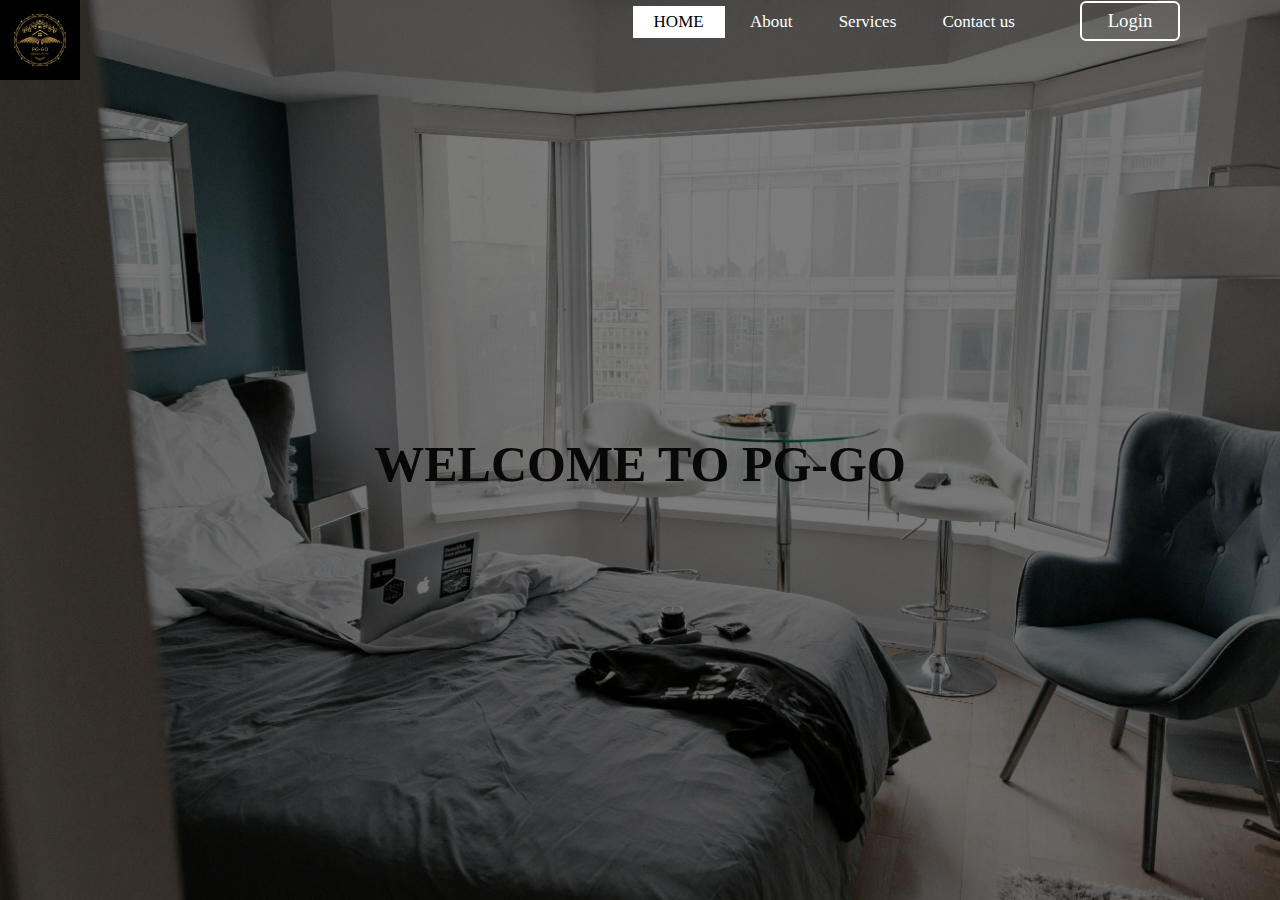
<file: Finalyearproject/index.html>
<!DOCTYPE html>
<html lang="en">
<head>
    <meta charset="UTF-8">
    <meta name="viewport" content="width=device-width, initial-scale=1.0">
    <title>PG-GO</title>
    <link rel="stylesheet" href="style.css">
</head>
<body>
    <header>
        <div class="logo">
            <img src="image/logo2.png">
        </div>
        <div class="main">
            
            <ul>
                <li class="active"><a href="#">HOME</a></li>
                <li><a href="about.html">About</a></li>
                <li><a href="services.html">Services</a></li>
                <li><a href="contactus.html">Contact us</a></li>
                <button class="btnlog" onclick="window.location.href='logregis2admin.html'">Login</button>
            </ul>
        </div>
        <div class="title">
            <h1>WELCOME TO PG-GO</h1>
        </div>
        
    </header>
</body>
</html>
</file>
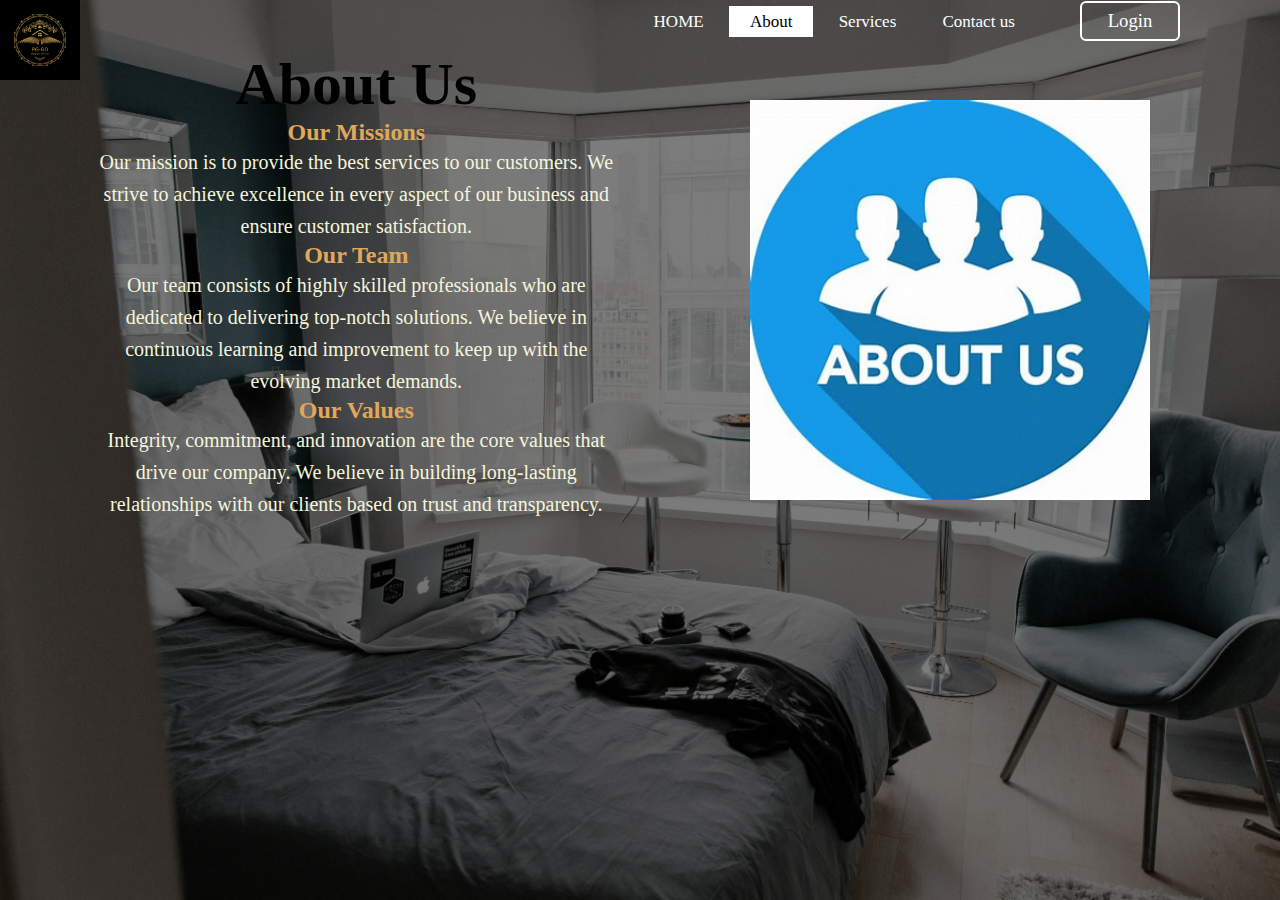
<file: Finalyearproject/about.html>
<!DOCTYPE html>
<html lang="en">
<head>
    <meta charset="UTF-8">
    <meta name="viewport" content="width=device-width, initial-scale=1.0">
    <title>PG-GO</title>
    <link rel="stylesheet" href="styleab.css">
</head>
<body>
    <header>
        <div class="logo">
            <img src="image/logo2.png">
        </div>
        <div class="lo">
            <img src="image/a.jpeg" width="400px" height="400px">
        </div>
        <div class="main">
            
            <ul>
                <li><a href="index.html">HOME</a></li>
                <li class="active"><a href="about.html">About</a></li>
                <li><a href="services.html">Services</a></li>
                <li><a href="contactus.html">Contact us</a></li>
                <button class="btnlog" onclick="window.location.href='logregis2admin.html'">Login</button>
            </ul>
        </div>
        
        <div class="container2">
            <h1>About Us</h1>
            <h2>Our Missions</h2>
            <p>
                Our mission is to provide the best services to our customers. We strive to achieve excellence in every aspect of our business and ensure customer satisfaction.
            </p>
            <h2>Our Team</h2>
            <p>
                Our team consists of highly skilled professionals who are dedicated to delivering top-notch solutions. We believe in continuous learning and improvement to keep up with the evolving market demands.
            </p>
            <h2>Our Values</h2>
            <p>
                Integrity, commitment, and innovation are the core values that drive our company. We believe in building long-lasting relationships with our clients based on trust and transparency.
            </p>
        </div>

    </header>
</body>
</html>
</file>
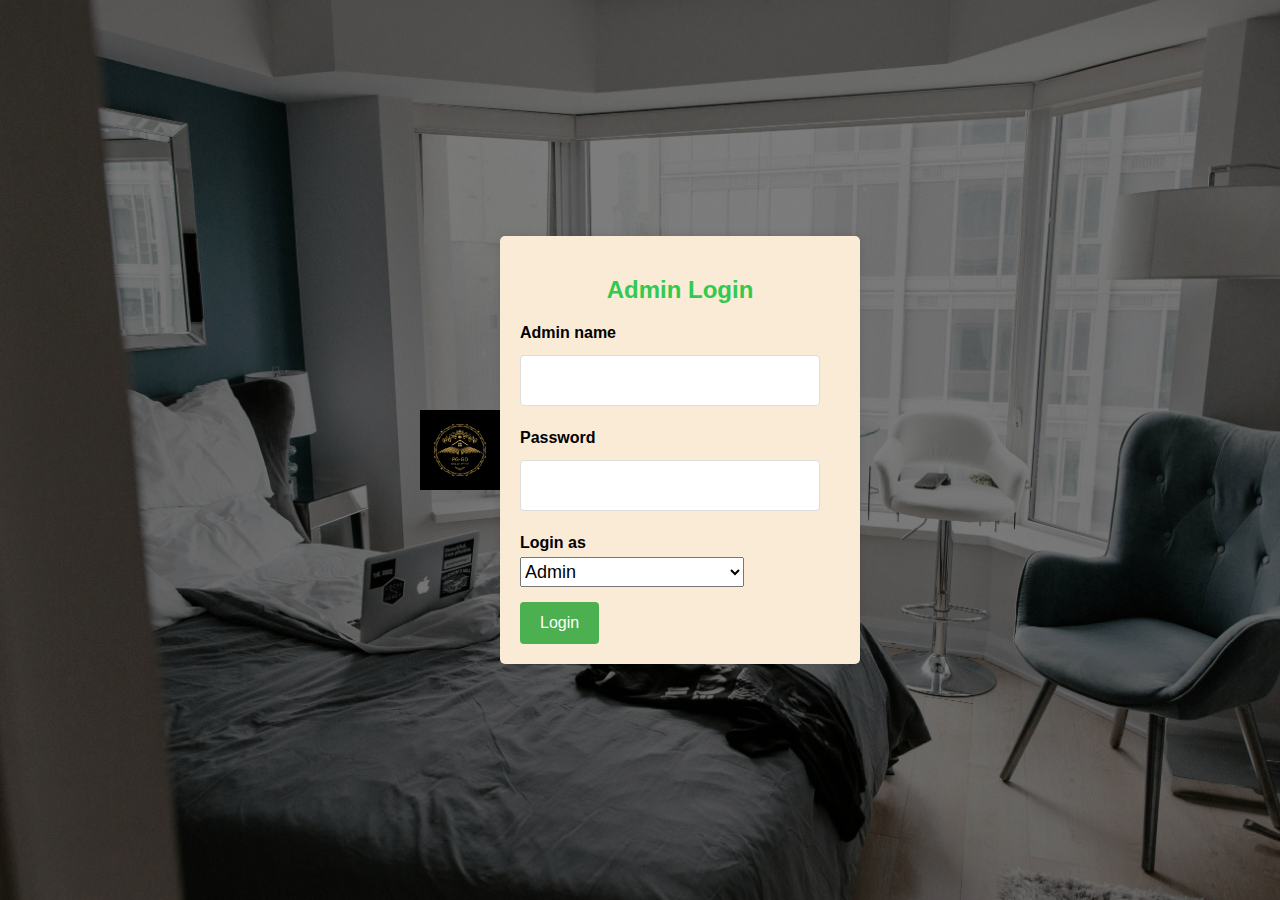
<file: Finalyearproject/adminlog.html>
<!DOCTYPE html>
<html lang="en">
<head>
    <meta charset="UTF-8">
    <meta name="viewport" content="width=device-width, initial-scale=1.0">
    <title>Admin Login Page</title>
    <link rel="stylesheet" href="stylelogres.css">
</head>
<body>
    <div class="logo">
        <img src="image/logo2.png" width="200px">
    </div>
    <div class="container">
        <h2>Admin Login</h2>
        <form action="adminlog.php" method="post" id="loginForm">
            <div class="form-group">
                <label for="username">Admin name</label>
                <input type="text" id="username" name="username" required>
            </div>
            <div class="form-group">
                <label for="password">Password</label>
                <input type="password" id="password" name="password" required>
            </div>
            <div class="form-group">
                <label for="userType">Login as</label>
                <select id="userType" name="userType" required>
                    <option  value="admin">Admin</option>
                    <option value="user">User</option>
                </select>
            </div>
            <div class="form-group">
                <input type="submit" value="Login">
            </div>
        </form>
    </div>
    
    <script>
        function switchToLogin() {
            document.querySelector('.container').style.display = 'block';
            document.querySelector('.register-container').style.display = 'none';
        }

        // Initialize with the login form visible
        // document.querySelector('.register-container').style.display = 'none';

        // Redirect to admin login form
        document.getElementById('userType').addEventListener('change', function() {
            if (this.value === 'user') {
                window.location.href = 'logregis2admin.html';
            }
        });
    </script>
    </body>
    </html>
</file>
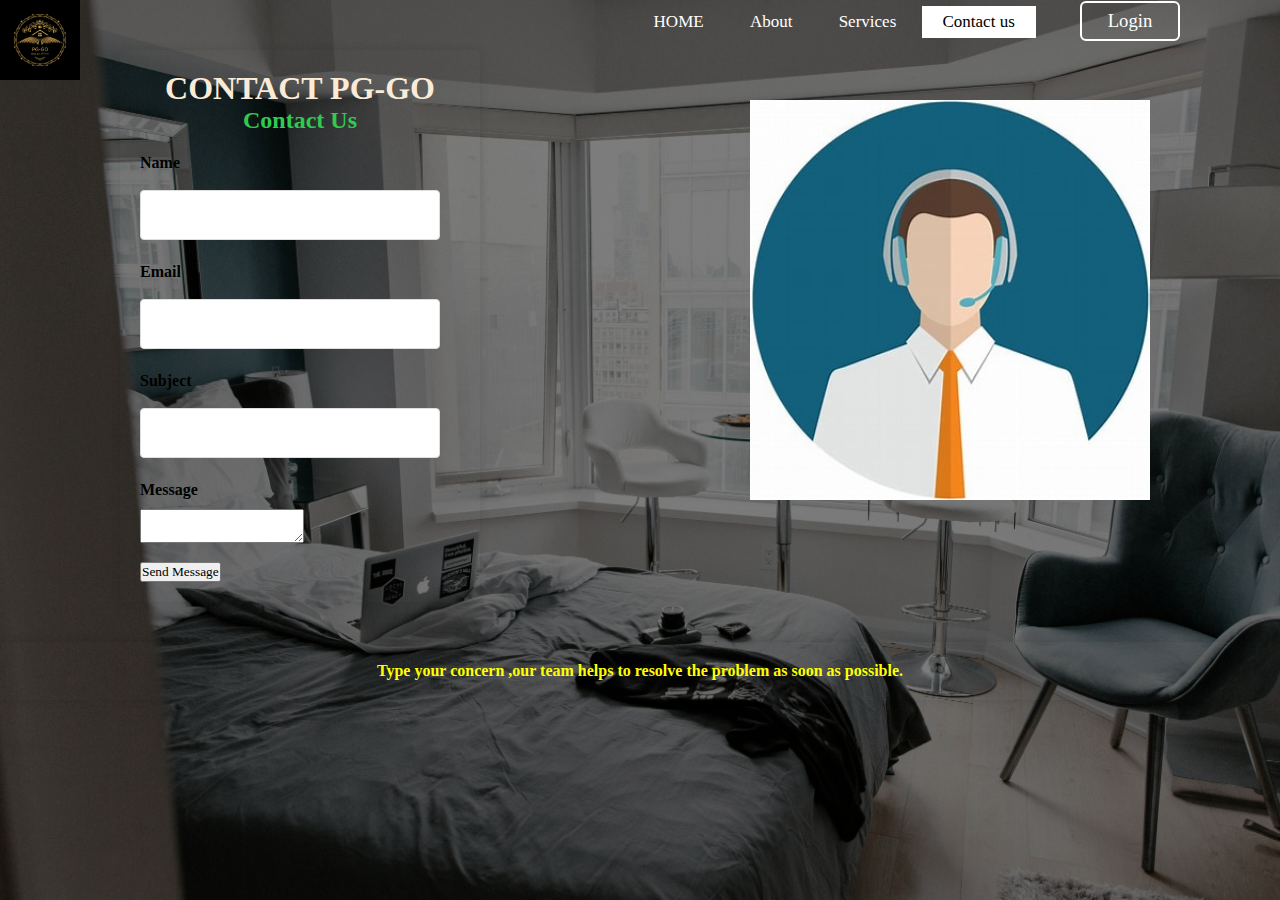
<file: Finalyearproject/contactus.html>
<!DOCTYPE html>
<html lang="en">
<head>
    <meta charset="UTF-8">
    <meta name="viewport" content="width=device-width, initial-scale=1.0">
    <title>Contact Us</title>
    <link rel="stylesheet" href="stylecs.css">
</head>
<body>
    <header>
    
    <div class="logo">
        <img src="image/logo2.png" width="250">
    </div>
    <div class="lo">
        <img src="image/c.jpeg" width="400px" height="400px">
    </div>

    <div class="main">
            
        <ul>
            <li><a href="index.html">HOME</a></li>
            <li><a href="about.html">About</a></li>
            <li><a href="services.html">Services</a></li>
            <li class="active"><a href="contactus.html">Contact us</a></li>
            <button class="btnlog" onclick="window.location.href='logregis2admin.html'">Login</button>
        </ul>
    </div>

    
<div class="container">
    <h1>CONTACT PG-GO</h1>
    <h2>Contact Us</h2>
    <form action="submit_form.php" method="POST">
        <div class="form-group">
            <label for="name">Name</label>
            <input type="text" id="name" name="name" required>
        </div>
        <div class="form-group">
            <label for="email">Email</label>
            <input type="email" id="email" name="email" required>
        </div>
        <div class="form-group">
            <label for="subject">Subject</label>
            <input type="text" id="subject" name="subject" required>
        </div>
        <div class="form-group">
            <label for="message">Message</label>
            <textarea id="message" name="message" required></textarea>
        </div>
        <div class="form-group">
            <button type="submit">Send Message</button>
        </div>
    </form>
</div>
<div class="footer">
<p>Type your concern ,our team helps to resolve the problem as soon as possible.</p>
</div>
</header>
</body>
</html>
</file>
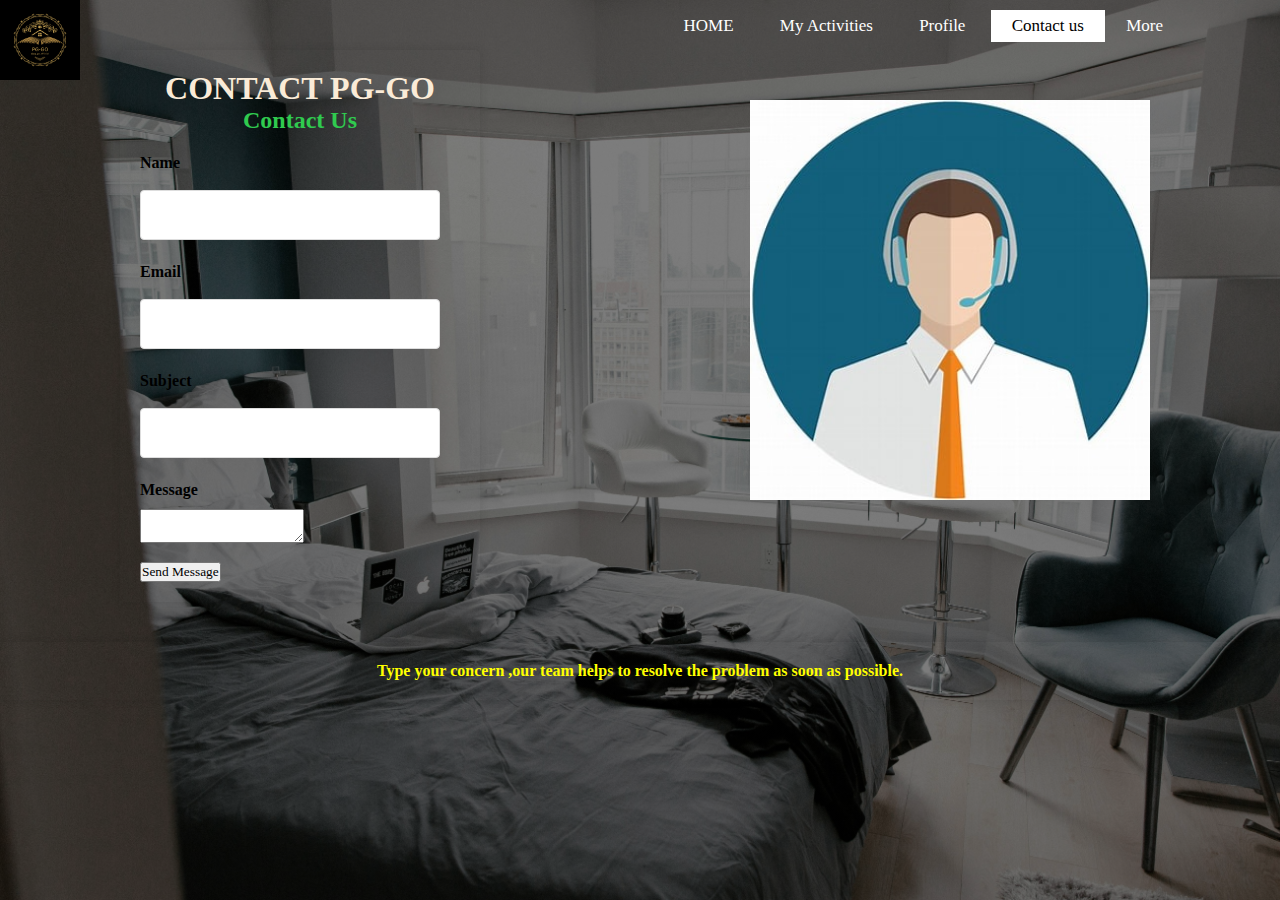
<file: Finalyearproject/contactus2.html>
<!DOCTYPE html>
<html lang="en">
<head>
    <meta charset="UTF-8">
    <meta name="viewport" content="width=device-width, initial-scale=1.0">
    <title>Contact Us</title>
    <link rel="stylesheet" href="stylecs.css">
</head>
<body>
    <header>
    
    <div class="logo">
        <img src="image/logo2.png" width="250">
    </div>
    <div class="lo">
        <img src="image/c.jpeg" width="400px" height="400px">
    </div>

    <div class="main">
            
        <ul>
            <li><a href="home.html">HOME</a></li>
            <li><a href="activityh.php">My Activities</a></li>
            <li><a href="profileh.php">Profile</a></li>
            <li class="active"><a href="contactus2.html">Contact us</a></li>
            <li class="dropdown">
                <a href="#" class="dropbtn">More</a>
                <div class="dropdown-content">
                    <a href="loggout.php">Logout</a>
                </div>
            </li>
        </ul>
    </div>
<div class="container">
    <form action="submit_form.php" method="POST">
    <h1>CONTACT PG-GO</h1>
    <h2>Contact Us</h2>
        <div class="form-group">
            <label for="name">Name</label>
            <input type="text" id="name" name="name" required>
        </div>
        <div class="form-group">
            <label for="email">Email</label>
            <input type="email" id="email" name="email" required>
        </div>
        <div class="form-group">
            <label for="subject">Subject</label>
            <input type="text" id="subject" name="subject" required>
        </div>
        <div class="form-group">
            <label for="message">Message</label>
            <textarea id="message" name="message" required></textarea>
        </div>
        <div class="form-group">
            <button type="submit">Send Message</button>
        </div>
    </form>
</div>
<div class="footer">
<p>Type your concern ,our team helps to resolve the problem as soon as possible.</p>
</div>
</header>
</body>
</html>
</file>
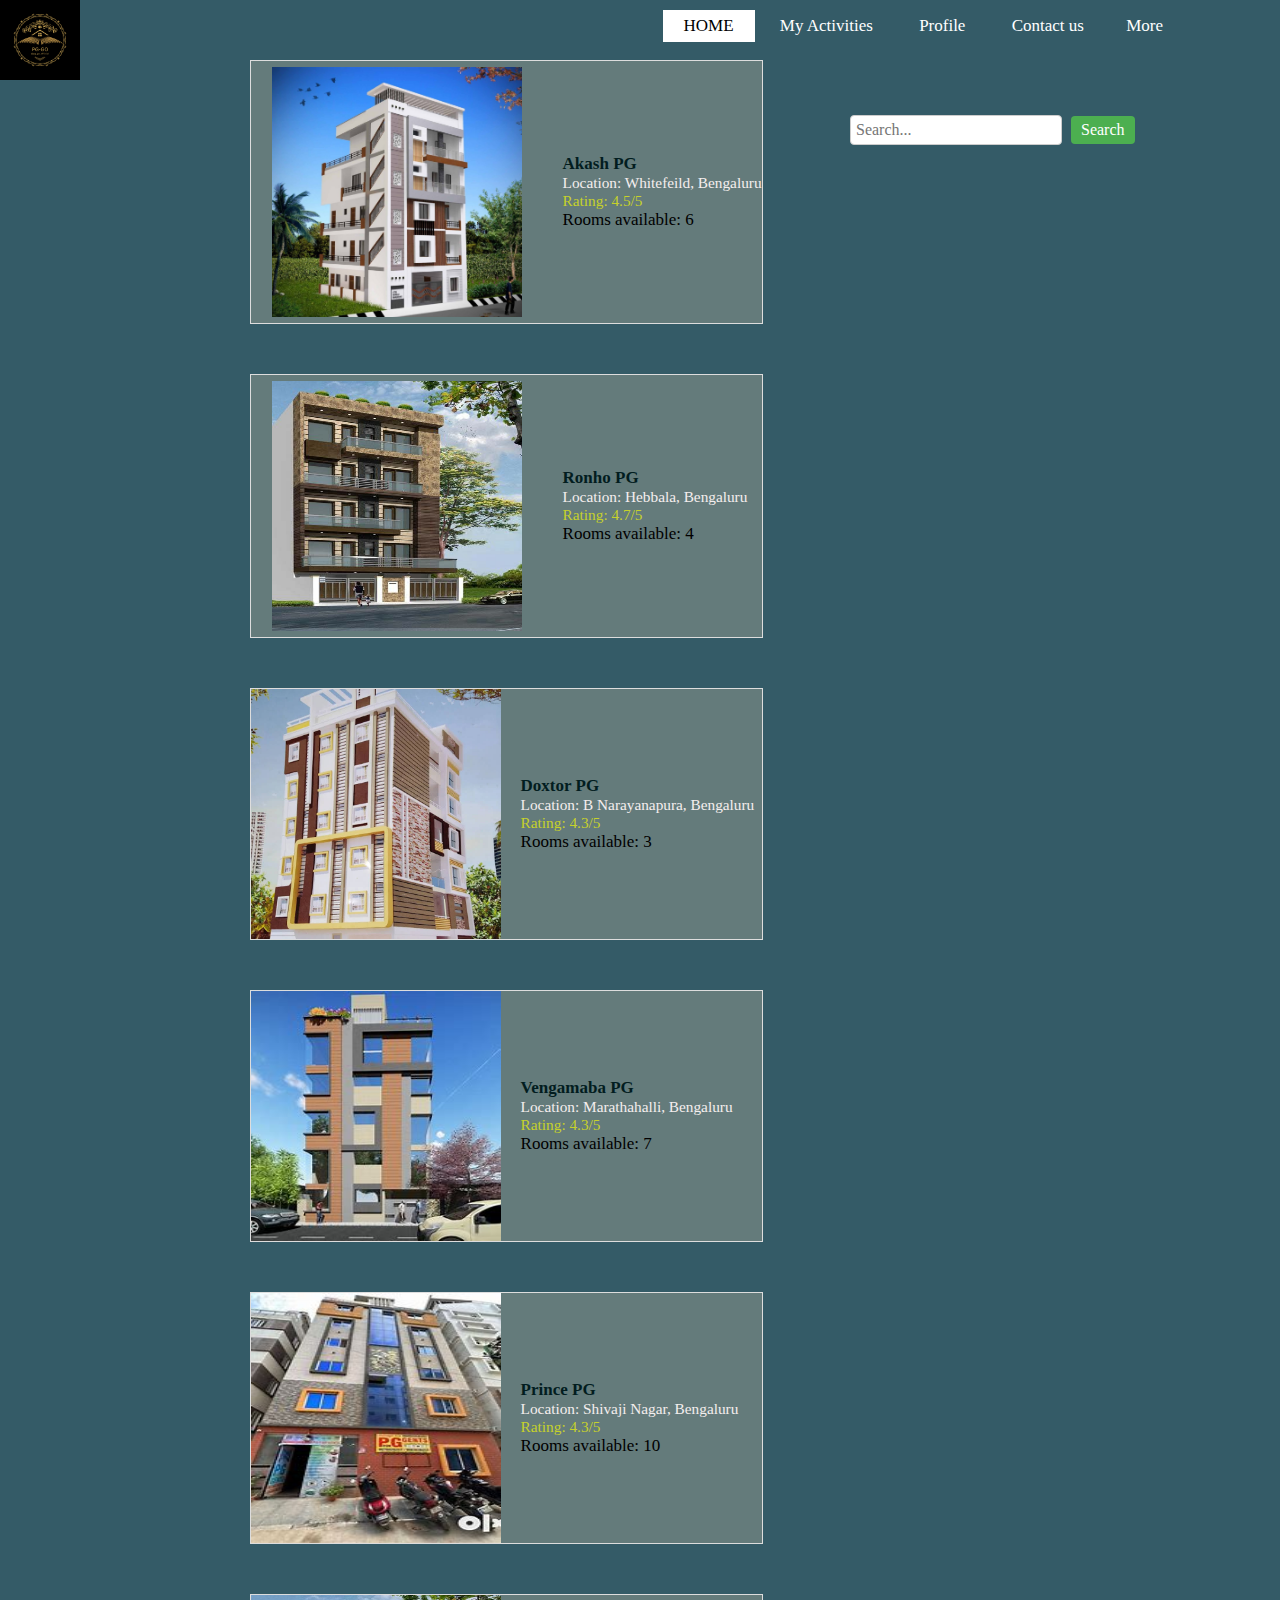
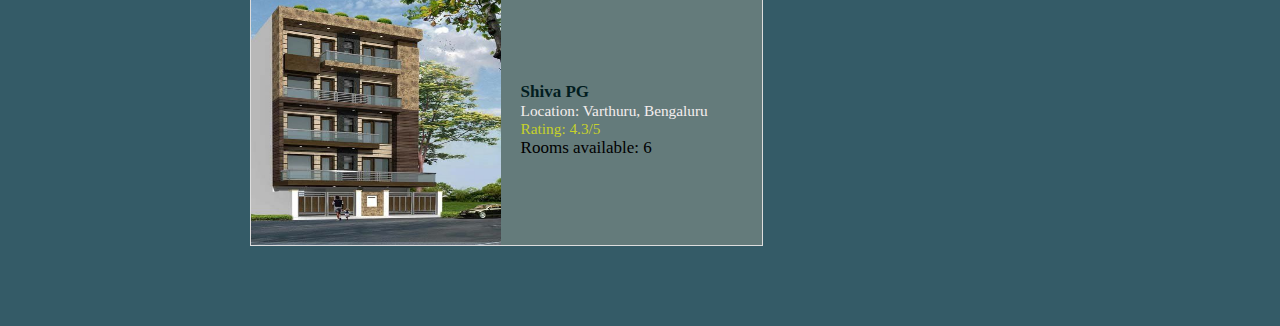
<file: Finalyearproject/home.html>
<!DOCTYPE html>
<html lang="en">
<head>
    <meta charset="UTF-8">
    <meta name="viewport" content="width=device-width, initial-scale=1.0">
    <title>PG-GO</title>
    <link rel="stylesheet" href="style.css">
    <script src="script3.js" defer></script>
</head>
<body class="bgb">
    <div class="logo">
        <img src="image/logo2.png">
    </div>
    <div class="main">
        <ul>
            <li class="active"><a href="home.html">HOME</a></li>
            <li><a href="activityh.php">My Activities</a></li>
            <li><a href="profileh.php">Profile</a></li>
            <li><a href="contactus2.html">Contact us</a></li>
            <li class="dropdown">
                <a href="#" class="dropbtn">More</a>
                <div class="dropdown-content">
                    <a href="loggout.php">Logout</a>
                </div>
            </li>
        </ul>
    </div>
    <form class="search-bar" id="search-bar" onsubmit="return searchPG()">
        <input type="text" placeholder="Search..." name="query" id="search-query">
        <button type="submit">Search</button>
    </form>
    <div class="pd" id="pg-list">
        <ul>
            <li><a href="product1.html">
                <img src="image/pg1.jpg" alt="Product 1" width="1000" height="100"></a>
                <div class="details">
                    <span class="titles">Akash PG</span>
                    <span class="location">Location: Whitefeild, Bengaluru</span>
                    <span class="rating">Rating: 4.5/5</span>
                    <span class="rooms">Rooms available: 6</span>
                </div>
            </li>
            <li><a href="product2.html">
                <img src="image/pg2.jpg" alt="Product 2" width="100" height="100"></a>
                <div class="details">
                    <span class="titles">Ronho PG</span>
                    <span class="location">Location: Hebbala, Bengaluru</span>
                    <span class="rating">Rating: 4.7/5</span>
                    <span class="rooms">Rooms available: 4</span>
                </div>
            </li>
            <li>
                <img src="image/pg3.jpg" alt="Product 3" width="100" height="100">
                <div class="details">
                    <span class="titles">Doxtor PG</span>
                    <span class="location">Location: B Narayanapura, Bengaluru</span>
                    <span class="rating">Rating: 4.3/5</span>
                    <span class="rooms">Rooms available: 3</span>
                </div>
            </li>
            <li>
                <img src="image/pg4.jpeg" alt="Product 3" width="100" height="100">
                <div class="details">
                    <span class="titles">Vengamaba PG</span>
                    <span class="location">Location: Marathahalli, Bengaluru</span>
                    <span class="rating">Rating: 4.3/5</span>
                    <span class="rooms">Rooms available: 7</span>
                </div>
            </li>
            <li>
                <img src="image/pg5.jpeg" alt="Product 3" width="100" height="100">
                <div class="details">
                    <span class="titles">Prince PG</span>
                    <span class="location">Location: Shivaji Nagar, Bengaluru</span>
                    <span class="rating">Rating: 4.3/5</span>
                    <span class="rooms">Rooms available: 10</span>
                </div>
            </li>
            <li>
                <img src="image/pg2.jpg" alt="Product 3" width="100" height="100">
                <div class="details">
                    <span class="titles">Shiva PG</span>
                    <span class="location">Location: Varthuru, Bengaluru</span>
                    <span class="rating">Rating: 4.3/5</span>
                    <span class="rooms">Rooms available: 6</span>
                </div>
            </li>
        </ul>
    </div>
</body>
</html>
</file>
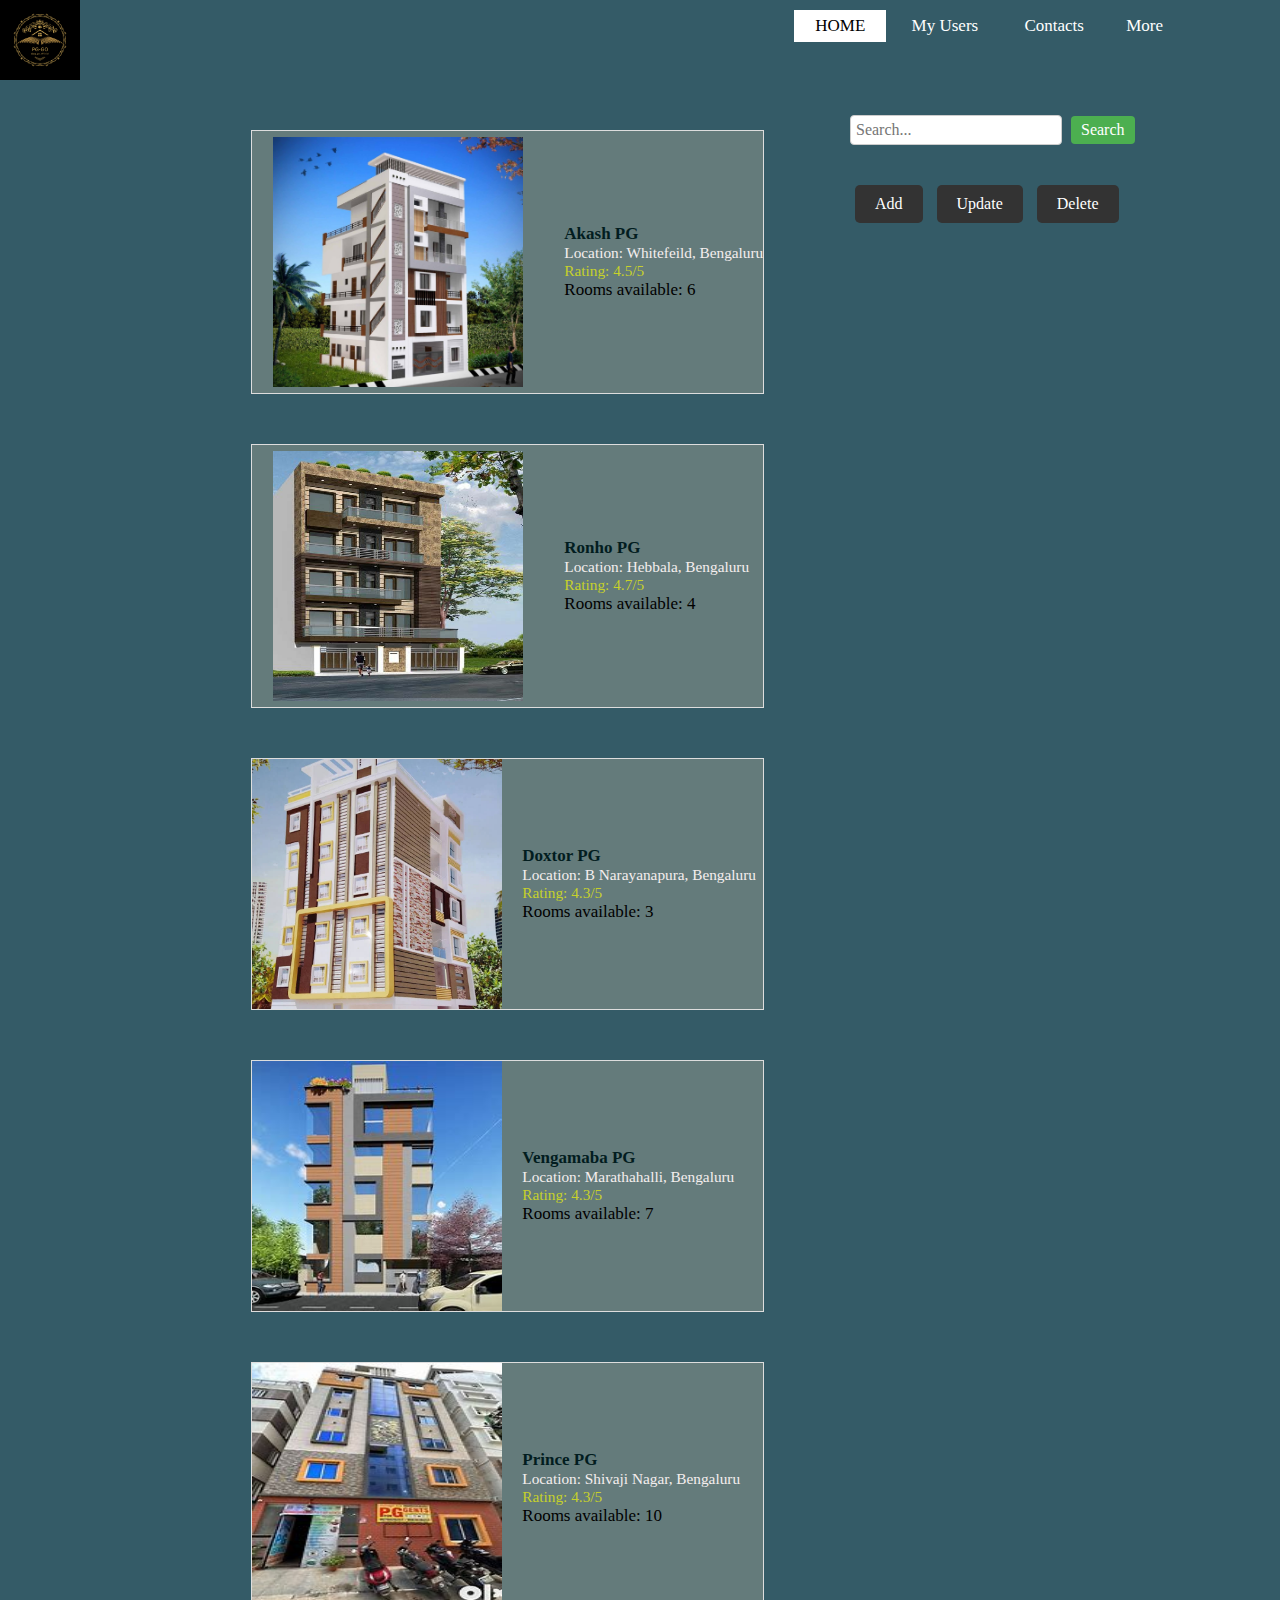
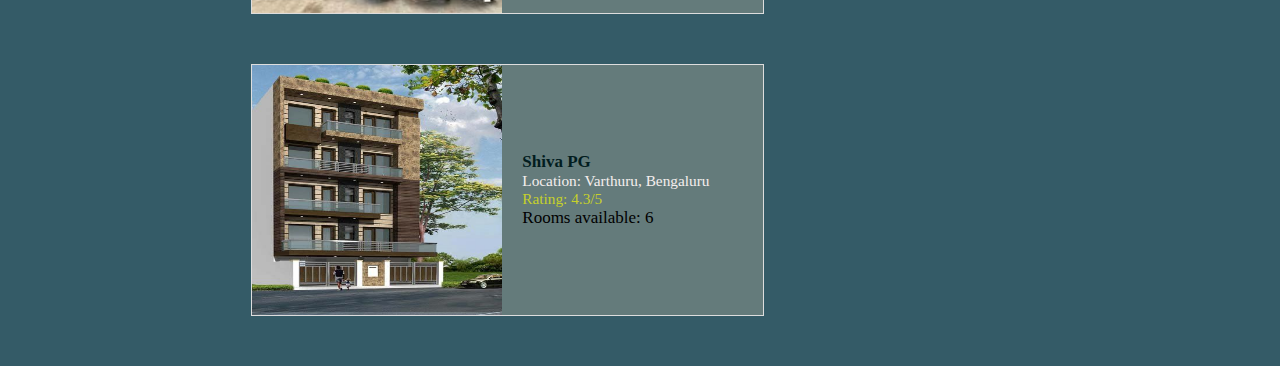
<file: Finalyearproject/home2.html>
<!DOCTYPE html>
<html lang="en">
<head>
    <meta charset="UTF-8">
    <meta name="viewport" content="width=device-width, initial-scale=1.0">
    <title>PG-GO</title>
    <link rel="stylesheet" href="style.css">
    <script>
        document.addEventListener("DOMContentLoaded", function() {
            const pgList = document.querySelector('.pd1 ul');
            const addButton = document.getElementById('addButton');
            const updateButton = document.getElementById('updateButton');
            const deleteButton = document.getElementById('deleteButton');
            const addForm = document.getElementById('addForm');
            const updateForm = document.getElementById('updateForm');
            const deleteForm = document.getElementById('deleteForm');

            addButton.addEventListener('click', function() {
                addForm.style.display = 'block';
                updateForm.style.display = 'none';
                deleteForm.style.display = 'none';
            });

            updateButton.addEventListener('click', function() {
                addForm.style.display = 'none';
                updateForm.style.display = 'block';
                deleteForm.style.display = 'none';
            });

            deleteButton.addEventListener('click', function() {
                addForm.style.display = 'none';
                updateForm.style.display = 'none';
                deleteForm.style.display = 'block';
            });

            document.getElementById('addPg').addEventListener('click', function() {
                const title = document.getElementById('addTitle').value;
                const location = document.getElementById('addLocation').value;
                const rating = document.getElementById('addRating').value;
                const rooms = document.getElementById('addRooms').value;
                const imagePath = document.getElementById('addImagePath').value;
                const newListItem = `
                    <li>
                        <img src="${imagePath}" alt="${title}" width="100" height="100">
                        <div class="details">
                            <span class="titles">${title}</span>
                            <span class="location">Location: ${location}</span>
                            <span class="rating">Rating: ${rating}</span>
                            <span class="rooms">Rooms available: ${rooms}</span>
                        </div>
                    </li>
                `;
                pgList.insertAdjacentHTML('beforeend', newListItem);
            });

            document.getElementById('updatePg').addEventListener('click', function() {
                const index = document.getElementById('updateIndex').value;
                const title = document.getElementById('updateTitle').value;
                const location = document.getElementById('updateLocation').value;
                const rating = document.getElementById('updateRating').value;
                const rooms = document.getElementById('updateRooms').value;
                const imagePath = document.getElementById('updateImagePath').value;
                const listItem = pgList.children[index];
                listItem.querySelector('img').src = imagePath;
                listItem.querySelector('img').alt = title;
                listItem.querySelector('.titles').textContent = title;
                listItem.querySelector('.location').textContent = 'Location: ' + location;
                listItem.querySelector('.rating').textContent = 'Rating: ' + rating;
                listItem.querySelector('.rooms').textContent = 'Rooms: ' + rooms;
            });

            document.getElementById('deletePg').addEventListener('click', function() {
                const index = document.getElementById('deleteIndex').value;
                pgList.children[index].remove();
            });

            document.getElementById('search-bar').addEventListener('submit', function(event) {
                event.preventDefault();
                const query = document.getElementById('search-query').value.toLowerCase();
                const pgItems = pgList.querySelectorAll('li');
                pgItems.forEach(function(item) {
                    const title = item.querySelector('.titles').textContent.toLowerCase();
                    const location = item.querySelector('.location').textContent.toLowerCase();
                    if (title.includes(query) || location.includes(query)) {
                        item.style.display = '';
                    } else {
                        item.style.display = 'none';
                    }
                });
            });
        });
    </script>
</head>
<body class="bgb">
    <div class="logo">
        <img src="image/logo2.png" alt="Logo">
    </div>
    <div class="main">
        <ul>
            <li class="active"><a href="#">HOME</a></li>
            <li><a href="usersh.php">My Users</a></li>
            <li><a href="contacts.php">Contacts</a></li>
            <li class="dropdown">
                <a href="#" class="dropbtn">More</a>
                <div class="dropdown-content">
                    <a href="loggout.php">Logout</a>
                </div>
            </li>
        </ul>
    </div>
    <!-- pg lists of img and detail -->
    <form class="search-bar" id="search-bar">
        <input type="text" placeholder="Search..." name="query" id="search-query">
        <button type="submit">Search</button>
    </form>

    <!-- Admin Controls -->
    <div class="admin-controls">
        <button id="addButton">Add</button>
        <button id="updateButton">Update</button>
        <button id="deleteButton">Delete</button>

        <div id="addForm" class="form" style="display:none;">
            <h3>Add PG</h3>
            <label for="addTitle">Title:</label>
            <input type="text" id="addTitle" required>
            <label for="addLocation">Location:</label>
            <input type="text" id="addLocation" required>
            <label for="addRating">Rating:</label>
            <input type="text" id="addRating" required>
            <label for="addRooms">Rooms available:</label>
            <input type="text" id="addRooms" required>
            <label for="addImagePath">Image Path:</label>
            <input type="text" id="addImagePath" required>
            <button id="addPg">Add PG</button>
        </div>

        <div id="updateForm" class="form" style="display:none;">
            <h3>Update PG</h3>
            <label for="updateIndex">Index:</label>
            <input type="number" id="updateIndex" required>
            <label for="updateTitle">Title:</label>
            <input type="text" id="updateTitle" required>
            <label for="updateLocation">Location:</label>
            <input type="text" id="updateLocation" required>
            <label for="updateRating">Rating:</label>
            <input type="text" id="updateRating" required>
            <label for="updateRooms">Rooms available:</label>
            <input type="text" id="updateRooms" required>
            <label for="updateImagePath">Image Path:</label>
            <input type="text" id="updateImagePath" required>
            <button id="updatePg">Update PG</button>
        </div>

        <div id="deleteForm" class="form" style="display:none;">
            <h3>Delete PG</h3>
            <label for="deleteIndex">Index:</label>
            <input type="number" id="deleteIndex" required>
            <button id="deletePg">Delete PG</button>
        </div>
    </div>
    <!-- pg item -->
    <div class="pd1" id="pg-list1">
            <ul>
                <li><a href="product1.html">
                    <img src="image/pg1.jpg" alt="Product 1" width="100" height="100"></a>
                    <div class="details">
                        <span class="titles">Akash PG</span>
                        <span class="location">Location: Whitefeild, Bengaluru</span>
                        <span class="rating">Rating: 4.5/5</span>
                        <span class="rooms">Rooms available: 6</span>
                    </div>
                </li>
                <li><a href="product2.html">
                    <img src="image/pg2.jpg" alt="Product 2" width="100" height="100"></a>
                    <div class="details">
                        <span class="titles">Ronho PG</span>
                        <span class="location">Location: Hebbala, Bengaluru</span>
                        <span class="rating">Rating: 4.7/5</span>
                        <span class="rooms">Rooms available: 4</span>
                    </div>
                </li>
                <li>
                    <img src="image/pg3.jpg" alt="Product 3" width="100" height="100">
                    <div class="details">
                        <span class="titles">Doxtor PG</span>
                        <span class="location">Location: B Narayanapura, Bengaluru</span>
                        <span class="rating">Rating: 4.3/5</span>
                        <span class="rooms">Rooms available: 3</span>
                    </div>
                </li>
                <li>
                    <img src="image/pg4.jpeg" alt="Product 3" width="100" height="100">
                    <div class="details">
                        <span class="titles">Vengamaba PG</span>
                        <span class="location">Location: Marathahalli, Bengaluru</span>
                        <span class="rating">Rating: 4.3/5</span>
                        <span class="rooms">Rooms available: 7</span>
                    </div>
                </li>
                <li>
                    <img src="image/pg5.jpeg" alt="Product 3" width="100" height="100">
                    <div class="details">
                        <span class="titles">Prince PG</span>
                        <span class="location">Location: Shivaji Nagar, Bengaluru</span>
                        <span class="rating">Rating: 4.3/5</span>
                        <span class="rooms">Rooms available: 10</span>
                    </div>
                </li>
                <li>
                    <img src="image/pg2.jpg" alt="Product 3" width="100" height="100">
                    <div class="details">
                        <span class="titles">Shiva PG</span>
                        <span class="location">Location: Varthuru, Bengaluru</span>
                        <span class="rating">Rating: 4.3/5</span>
                        <span class="rooms">Rooms available: 6</span>
                    </div>
                </li>
            </ul>
        </div>
</body>
</html>
</file>
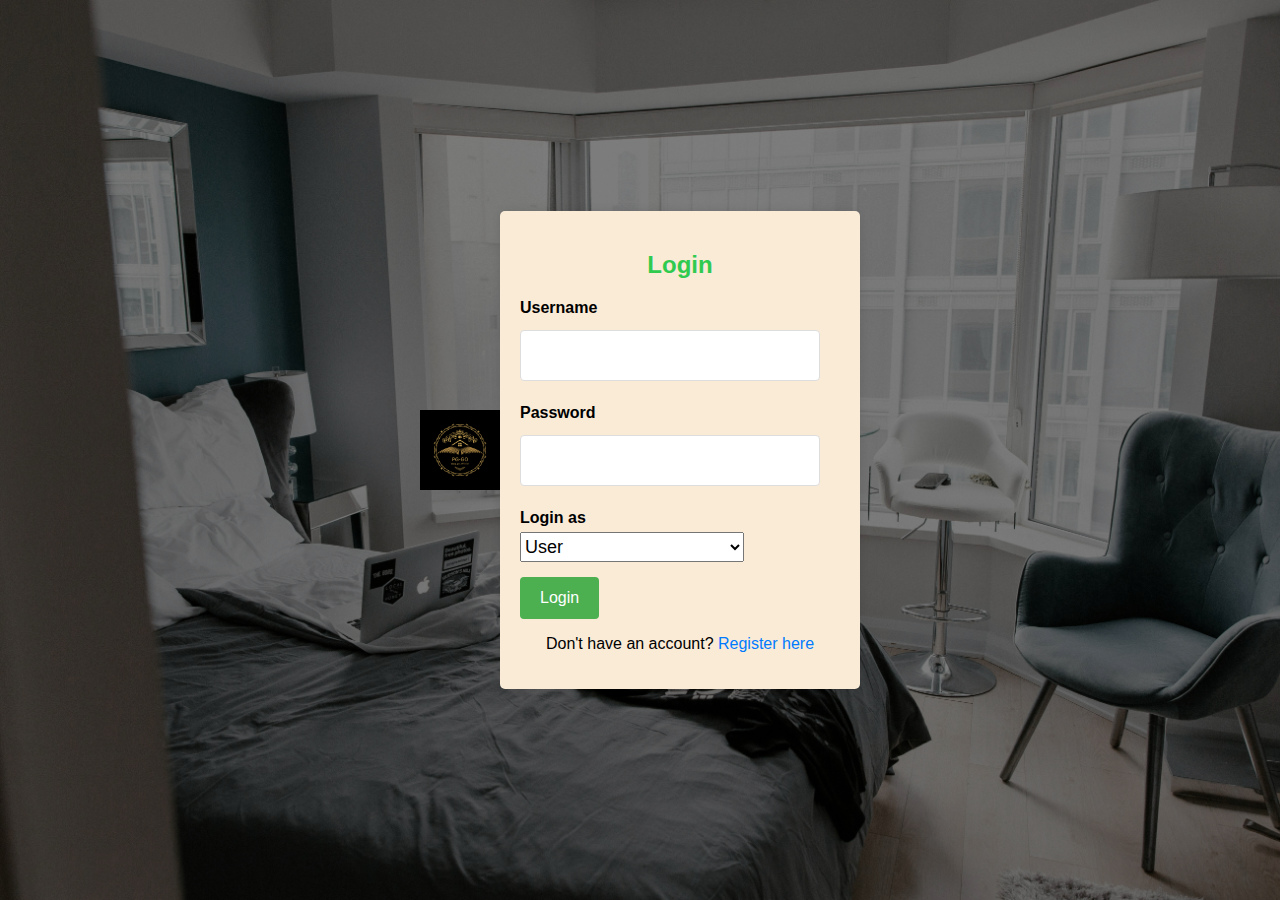
<file: Finalyearproject/logregis2admin.html>
<!DOCTYPE html>
<html lang="en">
<head>
    <meta charset="UTF-8">
    <meta name="viewport" content="width=device-width, initial-scale=1.0">
    <title>Login and Register Page</title>
    <link rel="stylesheet" href="stylelogres.css">
</head>
<body>
    <div class="logo">
        <img src="image/logo2.png" width="200px">
    </div>
    <div class="container">
        <h2>Login</h2>
        <form action="login.php" method="post" id="loginForm">
            <div class="form-group">
                <label for="username">Username</label>
                <input type="text" id="username" name="username" required>
            </div>
            <div class="form-group">
                <label for="password">Password</label>
                <input type="password" id="password" name="password" required>
            </div>
            <div class="form-group">
                <label for="userType">Login as</label>
                <select id="userType" name="userType" required>
                    <option value="user">User</option>
                    <option value="admin">Admin</option>
                </select>
            </div>
            <div class="form-group">
                <input type="submit" value="Login">
            </div>
        </form>
        <p>Don't have an account? <a href="#" class="switch-link" onclick="switchToRegister()">Register here</a></p>
    </div>

    <div class="container register-container">
        <h2>Register</h2>
        <form action="register.php" method="post">
            <div class="form-group">
                <label for="newUsername">Username</label>
                <input type="text" id="newUsername" name="newUsername" required>
            </div>
            <div class="form-group">
                <label for="newPassword">Password</label>
                <input type="password" id="newPassword" name="newPassword" required>
            </div>
            <div class="form-group">
                <label for="gender">Gender</label>
                <select id="gender" name="gender" required>
                    <option value="" disabled selected>Select your gender</option>
                    <option value="male">Male</option>
                    <option value="female">Female</option>
                    <option value="non-binary">Non-Binary</option>
                    <option value="prefer-not-to-say">Prefer not to say</option>
                    <option value="other">Other</option>
                </select>
            </div>
            <div class="form-group">
                <label for="email">Email</label>
                <input type="email" id="email" name="email" required>
            </div>
            <div class="form-group">
                <label for="contact">Contact</label>
                <input type="text" id="contact" name="contact" required>
            </div>
            <div class="form-group">
                <input type="submit" value="Register">
            </div>
        </form>
        <p>Already have an account? <a href="#" class="switch-link" onclick="switchToLogin()">Login here</a></p>
    </div>

    <script>
        function switchToRegister() {
            document.querySelector('.container').style.display = 'none';
            document.querySelector('.register-container').style.display = 'block';
        }

        function switchToLogin() {
            document.querySelector('.container').style.display = 'block';
            document.querySelector('.register-container').style.display = 'none';
        }

        // Initialize with the login form visible
        document.querySelector('.register-container').style.display = 'none';

        // Redirect to admin login form
        document.getElementById('userType').addEventListener('change', function() {
            if (this.value === 'admin') {
                window.location.href = 'adminlog.html';
            }
        });
    </script>
</body>
</html>
</file>
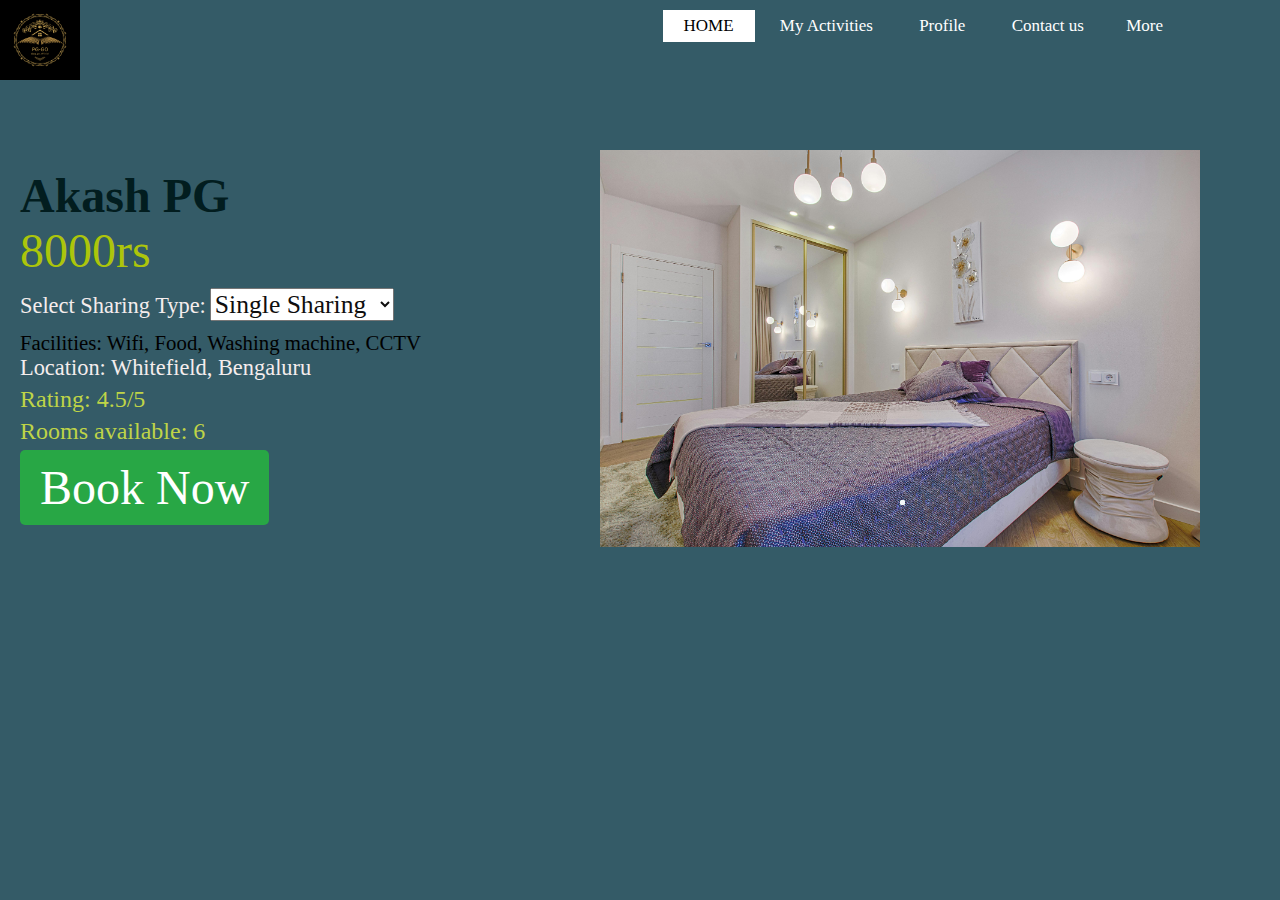
<file: Finalyearproject/product1.html>
<!DOCTYPE html>
<html lang="en">
<head>
    <meta charset="UTF-8">
    <meta name="viewport" content="width=device-width, initial-scale=1.0">
    <title>PG-GO</title>
    <link rel="stylesheet" href="style.css">
    <script>
        function updatePrice() {
            const sharingType = document.querySelector('.sharing-type').value;
            const priceElement = document.querySelector('.price');
            
            let price;
            switch (sharingType) {
                case 'single':
                    price = '8000rs';
                    break;
                case 'double':
                    price = '6000rs';
                    break;
                case 'triple':
                    price = '5000rs';
                    break;
                default:
                    price = '8000rs';
            }
            
            priceElement.innerText = price;
        }

        function bookProduct() {
            // Get the product details
            const name = document.querySelector('.titles').innerText;
            const price = document.querySelector('.price').innerText;
            const facilities = document.querySelector('.facilities').innerText;
            const location = document.querySelector('.location').innerText;
            const rating = document.querySelector('.rating').innerText;
            const rooms = document.querySelector('.rooms').innerText;
            const sharingType = document.querySelector('.sharing-type').value;
            
            // Create a FormData object
            const formData = new FormData();
            formData.append('name', name);
            formData.append('price', price);
            formData.append('facilities', facilities);
            formData.append('location', location);
            formData.append('rating', rating);
            formData.append('sharingType', sharingType);
            
            // Send the booking information to the PHP script
            fetch('book.php', {
                method: 'POST',
                body: formData
            })
            .then(response => response.text())
            .then(data => {
                // Store booking confirmation message in localStorage
                localStorage.setItem('bookingConfirmation', data);
                
                // Redirect to activity.html
                window.location.href = 'activityh.php';
            })
            .catch(error => {
                console.error('Error:', error);
            });
        }
    </script>
</head>
<body class="bgb">
    <div class="logo">
        <img src="image/logo2.png">
    </div>
    <div class="main">
        <ul>
            <li class="active"><a href="home.html">HOME</a></li>
            <li><a href="activityh.php">My Activities</a></li>
            <li><a href="profileh.php">Profile</a></li>
            <li><a href="contactus2.html">Contact us</a></li>
            <li class="dropdown">
                <a href="#" class="dropbtn">More</a>
                <div class="dropdown-content">
                    <a href="loggout.php">Logout</a>
                </div>
            </li>
        </ul>
    </div>
    <!-- img slide show -->
    <div class="slideshow-container">
        <div class="mySlides fade">
            <img src="image/r1.jpg" style="width:100%">
        </div>
        <div class="mySlides fade">
            <img src="image/r2.jpg" style="width:100%">
        </div>
        <div class="mySlides fade">
            <img src="image/r3.jpg" style="width:100%">
        </div>
        <div class="mySlides fade">
            <img src="image/r4.jpg" style="width:100%">
        </div>
    </div>
    <br>
    <div style="text-align:center">
        <span class="dot"></span>
        <span class="dot"></span>
        <span class="dot"></span>
        <span class="dot"></span>
    </div>
    <script src="script2.js"></script>
    
    <div class="product-container">
        <div class="product-details">
            <div class="titles">Akash PG</div>
            <div class="price">8000rs </div>
            <label for="sharing-type" class="stlabel">Select Sharing Type:</label>
            <select class="sharing-type" onchange="updatePrice()">
                <option value="single">Single Sharing</option>
                <option value="double">Double Sharing</option>
                <option value="triple">Triple Sharing</option>
            </select>
            <div class="facilities">Facilities: Wifi, Food, Washing machine, CCTV</div>
            <div class="location">Location: Whitefield, Bengaluru</div>
            <div class="rating">Rating: 4.5/5</div>
            <div class="rooms">Rooms available: 6</div>
        </div>
        <button class="book-button" onclick="bookProduct()">Book Now</button>
    </div>
</body>
</html>
</file>
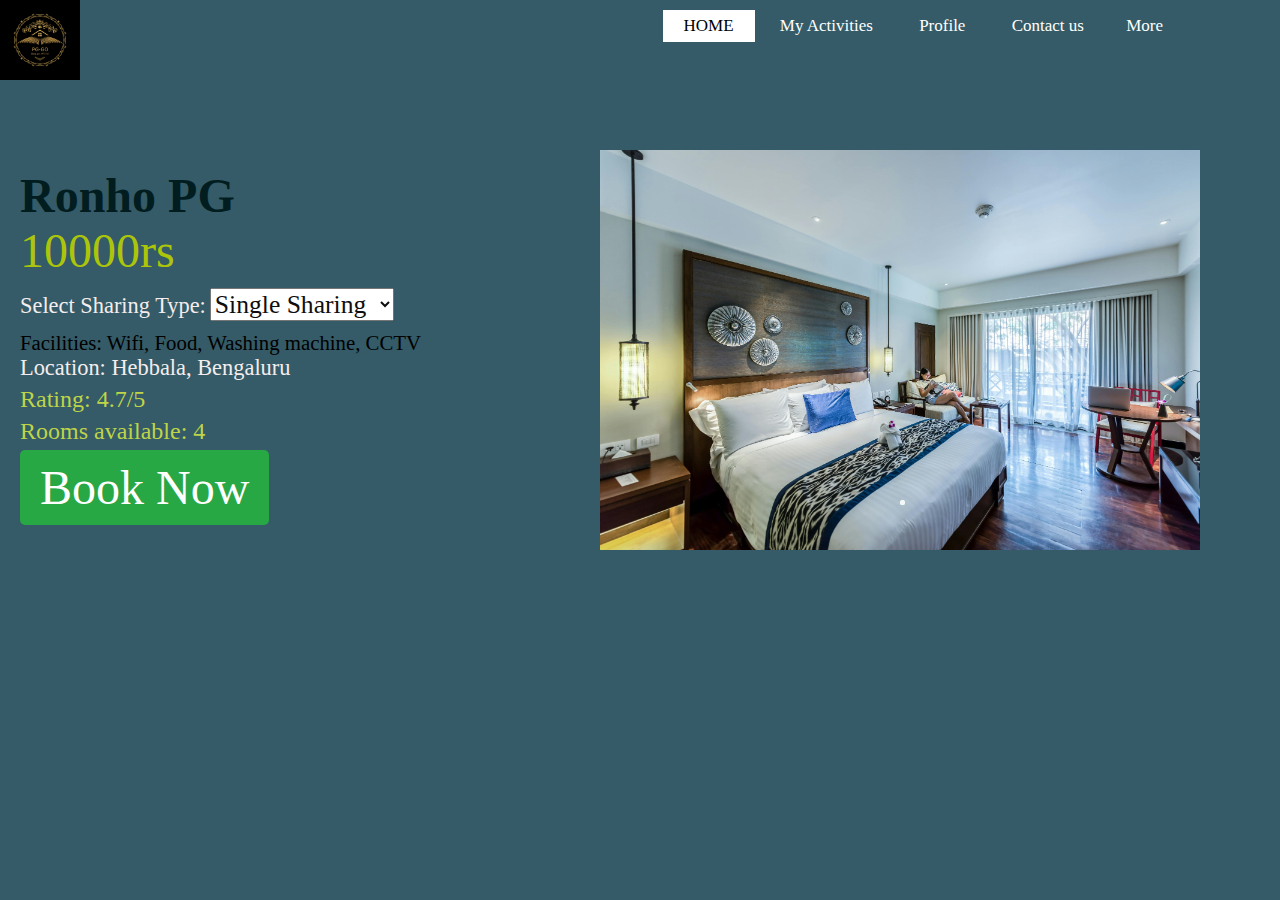
<file: Finalyearproject/product2.html>
<!DOCTYPE html>
<html lang="en">
<head>
    <meta charset="UTF-8">
    <meta name="viewport" content="width=device-width, initial-scale=1.0">
    <title>PG-GO</title>
    <link rel="stylesheet" href="style.css">
    <script>
        function updatePrice() {
            const sharingType = document.querySelector('.sharing-type').value;
            const priceElement = document.querySelector('.price');
            
            let price;
            switch (sharingType) {
                case 'single':
                    price = '8000rs';
                    break;
                case 'double':
                    price = '6000rs';
                    break;
                case 'triple':
                    price = '5000rs';
                    break;
                default:
                    price = '8000rs';
            }
            
            priceElement.innerText = price;
        }

        function bookProduct() {
            // Get the product details
            const name = document.querySelector('.titles').innerText;
            const price = document.querySelector('.price').innerText;
            const facilities = document.querySelector('.facilities').innerText;
            const location = document.querySelector('.location').innerText;
            const rating = document.querySelector('.rating').innerText;
            const rooms = document.querySelector('.rooms').innerText;
            const sharingType = document.querySelector('.sharing-type').value;
            
            // Create a FormData object
            const formData = new FormData();
            formData.append('name', name);
            formData.append('price', price);
            formData.append('facilities', facilities);
            formData.append('location', location);
            formData.append('rating', rating);
            formData.append('sharingType', sharingType);
            
            // Send the booking information to the PHP script
            fetch('book.php', {
                method: 'POST',
                body: formData
            })
            .then(response => response.text())
            .then(data => {
                // Store booking confirmation message in localStorage
                localStorage.setItem('bookingConfirmation', data);
                
                // Redirect to activity.html
                window.location.href = 'activityh.php';
            })
            .catch(error => {
                console.error('Error:', error);
            });
        }
    </script>
</head>
<body class="bgb">
    <div class="logo">
        <img src="image/logo2.png">
    </div>
    <div class="main">
        <ul>
            <li class="active"><a href="home.html">HOME</a></li>
            <li><a href="activityh.php">My Activities</a></li>
            <li><a href="profileh.php">Profile</a></li>
            <li><a href="contactus2.html">Contact us</a></li>
            <li class="dropdown">
                <a href="#" class="dropbtn">More</a>
                <div class="dropdown-content">
                    <a href="loggout.php">Logout</a>
                </div>
            </li>
        </ul>
    </div>
    <!-- img slide show -->
    <div class="slideshow-container">
        <div class="mySlides fade">
            <img src="image/rr1.jpg" style="width:100%">
        </div>
        <div class="mySlides fade">
            <img src="image/rr2.jpg" style="width:100%">
        </div>
        <div class="mySlides fade">
            <img src="image/rr3.jpg" style="width:100%">
        </div>
        <div class="mySlides fade">
            <img src="image/rr4.jpg" style="width:100%">
        </div>
    </div>
    <br>
    <div style="text-align:center">
        <span class="dot"></span>
        <span class="dot"></span>
        <span class="dot"></span>
        <span class="dot"></span>
    </div>
    <script src="script2.js"></script>
    
    <div class="product-container">
        <div class="product-details">
            <div class="titles">Ronho PG</div>
            <div class="price">10000rs </div>
            <label for="sharing-type" class="stlabel">Select Sharing Type:</label>
            <select class="sharing-type" onchange="updatePrice()">
                <option value="single">Single Sharing</option>
                <option value="double">Double Sharing</option>
                <option value="triple">Triple Sharing</option>
            </select>
            <div class="facilities">Facilities: Wifi, Food, Washing machine, CCTV</div>
            <div class="location">Location: Hebbala, Bengaluru</div>
            <div class="rating">Rating: 4.7/5</div>
            <div class="rooms">Rooms available: 4</div>
        </div>
        <button class="book-button" onclick="bookProduct()">Book Now</button>
    </div>
</body>
</html>
</file>
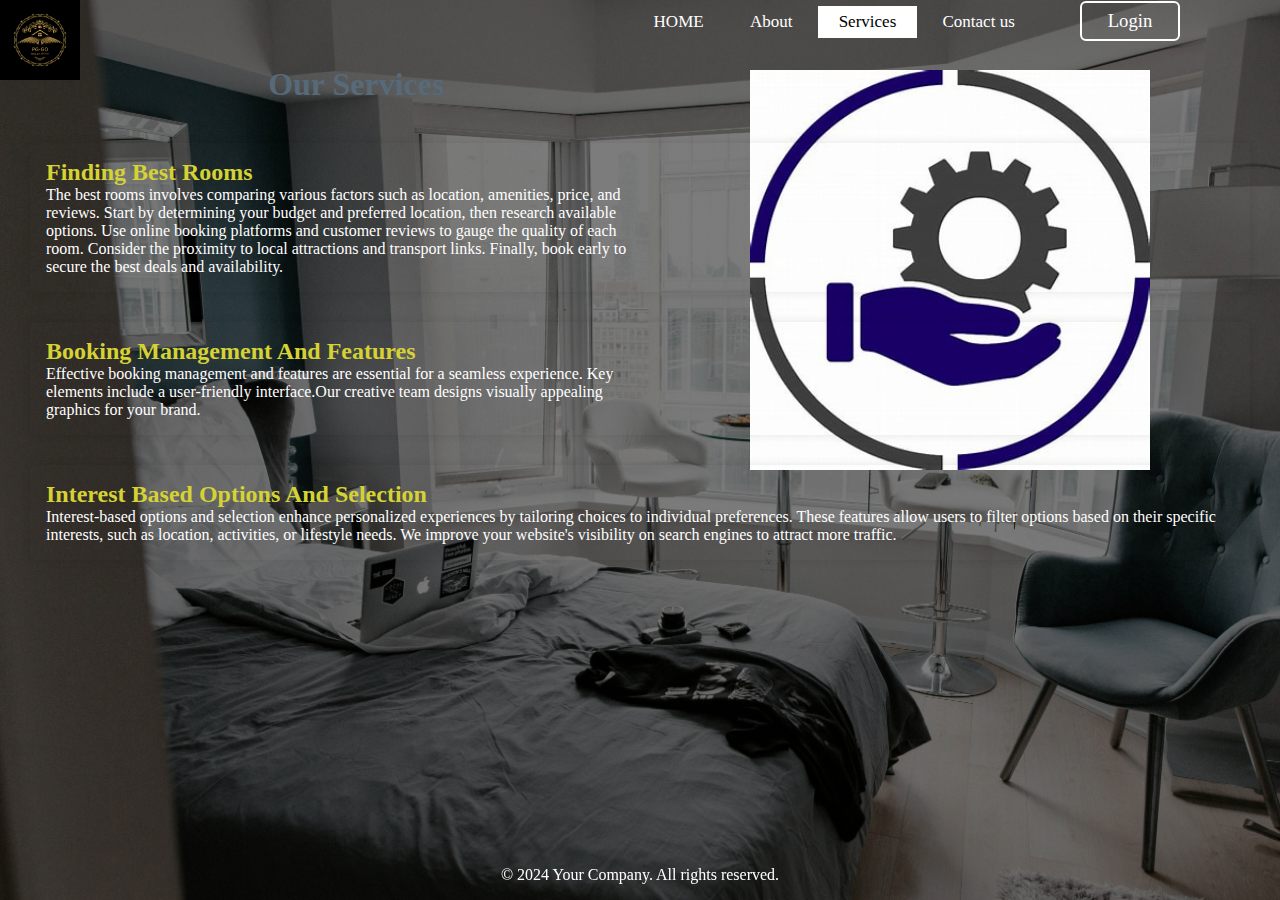
<file: Finalyearproject/services.html>
<!DOCTYPE html>
<html lang="en">
<head>
    <meta charset="UTF-8">
    <meta name="viewport" content="width=device-width, initial-scale=1.0">
    <title>PG-GO</title>
    <link rel="stylesheet" href="style.css">
</head>
<body>
    <header>
        <div class="logo">
            <img src="image/logo2.png">
        </div>
        <div class="lo">
            <img src="image/s.jpeg" width="400px" height="400px">
        </div>
        <div class="main">
            
            <ul>
                <li><a href="index.html">HOME</a></li>
                <li><a href="about.html">About</a></li>
                <li class="active"><a href="services.html">Services</a></li>
                <li><a href="contactus.html">Contact us</a></li>
                <button class="btnlog" onclick="window.location.href='logregis2admin.html'">Login</button>
            </ul>
        </div>

            
        <main>
            <h1>Our Services</h1>
            <section class="service">
                <h2>Finding Best Rooms</h2>
                <p>The best rooms involves comparing various factors such as location, amenities, price, and reviews. Start by determining your budget and preferred location, then research available options. Use online booking platforms and customer reviews to gauge the quality of each room. Consider the proximity to local attractions and transport links. Finally, book early to secure the best deals and availability.</p>
            </section>
    
            <section class="service">
                <h2>Booking Management And Features</h2>
                <p>Effective booking management and features are essential for a seamless experience. Key elements include a user-friendly interface.Our creative team designs visually appealing graphics for your brand.</p>
            </section>
    
            <section class="service">
                <h2>Interest Based Options And Selection</h2>
                <p>Interest-based options and selection enhance personalized experiences by tailoring choices to individual preferences. These features allow users to filter options based on their specific interests, such as location, activities, or lifestyle needs. We improve your website's visibility on search engines to attract more traffic.</p>
            </section>
        </main>
    
        <footer>
            <p>&copy; 2024 Your Company. All rights reserved.</p>
        </footer>

    </header>
</body>
</html>
</file>
<file: Finalyearproject/style.css>
/* this css file used for index,home,prduct,etc.. html file */

*{
    margin:0;
    padding: 0;
    font-family: Century;
}
.bgb {
    background-color: #2e5663f8;
}
header{
    background-image: linear-gradient(rgba(0,0,0,0.5),rgba(0,0,0,0.5),rgba(0,0,0,0.5)),url(image/pgroom.jpg);
    height: 100vh;
    background-size: cover;
    background-position: center;
    min-height: 100px;
}

ul{
    float: right;
    list-style-type: none;
    margin-top: 1px;
    min-height: 400px;
    margin-right: 60px;
    font-size: 17px;
}

ul li{
    display: inline-block;
}

ul li a{
    text-decoration: none;
    color: #fff;
    padding: 5px 20px;
    border: 1px solid transparent;
    transition: 0.5 ease;
}

ul li a:hover{
    background-color: #fff;
    color:#000;
}

ul li.active a{
    background-color: #fff;
    color: #000;
}

.logo img{
    float: left;
    width: 80px;
    height: auto;
}


.main{
    max-width: 1200px;
    margin: auto;
}

.title{
    position: absolute;
    top: 46%;
    left: 50%;
    transform: translate(-50%,-50%);
}
.title h1{
    color: rgb(8, 8, 8);
    font-size: 50px;
}

ul button.btnlog{
    width: 100px;
    height: 40px;
    background: transparent;
    border: 2px solid #fff;
    outline: none;
    border-radius: 6px;
    cursor: pointer;
    font-size: 1.1em;
    color: #fff;
    font-weight: 500;
    margin-left: 40px;
    transition: 0.5s;
}

ul button.btnlog:hover{
    background: #fff;
    color: green;
}

/* drp dwn menu */
li a, .dropbtn {
    display: inline-block;
    color: white;
    text-align: center;
    padding: 14px 16px;
    text-decoration:floralwhite;
}

li a:hover, .dropdown:hover .dropbtn {
    background-color: #fff;
    color: #000;
}

li.dropdown {
    display: inline-block;
}

.dropdown-content {
    display: none;
    position: absolute;
    background-color: #f9f9f9;
    min-width: 160px;
    box-shadow: 0px 8px 16px 0px rgba(0,0,0,0.2);
    z-index: 1;
}
.dropdown-content a {
    color: black;
    padding: 12px 16px;
    text-decoration: none;
    display: block;
    text-align: left;
}

.dropdown-content a:hover {
    background-color: #f80a06;
}

.dropdown:hover .dropdown-content {
    display: block;
}

.lo img{
    position: absolute;
    top: 70px;
    left: 750px;
}

/* loginform structure */

.login-container {
    background-color: rgba(89, 157, 186, 0.9);
    padding: 80px;
    border-radius: 8px;
    box-shadow: 0 0 10px rgba(0, 0, 0, 0.1);
    max-width: 400px;
    width: 100%;
    text-align: center;
    
}

.login-container h2 {
    margin-bottom: 40px;
}

.form-group {
    margin-bottom: 20px;
    text-align: left;
}

.login-container label {
    display: block;
    margin-bottom: 5px;
}

.login-container input[type="text"], 
.login-container input[type="password"] {
    width: calc(100% - 20px);
    padding: 10px;
    margin: 0 auto;
    display: block;
    border: 1px solid #ccc;
    border-radius: 4px;
}

.login-container button {
    width: 50%;
    padding: 10px;
    background-color: #459ae4;
    color: white;
    border: none;
    border-radius: 4px;
    cursor: pointer;
    font-size: 16px;
}

.login-container button:hover {
    background-color: #2032a3;
}

/* search bar style */
.search-bar {
    /* display: flex;
    align-items: center;
    margin-left: auto;
    margin-right: 10px; */
    position: relative;
    left: 770px;
    top: 115px;
}

.search-bar input[type="text"] {
    padding: 5px;
    font-size: 16px;
    border: 1px solid #ccc;
    border-radius: 4px;
}

.search-bar button {
    padding: 5px 10px;
    font-size: 16px;
    background-color: #4CAF50;
    color: white;
    border: none;
    border-radius: 4px;
    cursor: pointer;
    margin-left: 5px;
}

.search-bar button:hover {
    background-color: #45a049;
}

/* services page styles */
header h1 {
    margin: 0;
}

main {
    padding: 50em;
    text-align: center;
    padding: 1em 0;
}

.service {
    position: relative;
    top: 60px;
    color: #fff;
    padding: 60px;
    text-align: left;
    margin: 30px;
    padding: 1em;
    border-radius: 5px;
    box-shadow: 0 0 10px rgba(0, 0, 0, 0.1);
}
h1{
    color: #566a79;
    position: relative;
    top: 50px;
}
.service h2 {
    color: #d5d234;
    margin-top: 0;
}

footer {
    color: white;
    text-align: center;
    padding: 1em 0;
    position: fixed;
    width: 100%;
    bottom: 0;
}

footer p {
    margin: 0;
}

/*pg s list of img and discription */

.pd{
    position: relative;
    left: 130px;

}
.pd ul {
    list-style-type: none;
    padding: 0;
    margin: 30px;
    padding-top: 0%;
}
.pd li {
    display: flex;
    align-items: center;
    margin-bottom: 50px;
    border: 1px solid #ddd;
}
.pd img {
    margin-right: 20px;
    width: 250px;
    height: 250px;
}
.pd ul li{
    background-color: #647b7b;
}
.pd ul li a:hover{
    background-color: #626669;
}
.pd ul li:hover{
    background-color: #626669;
    color:#000;
}
.details {
    display: flex;
    flex-direction: column;
}
.titles {
    font-weight: bold;
    color: #021d1f;
}
.location{
    font-size: 0.9em;
    color: #f4eeee;
}

.rating {
    font-size: 0.9em;
    color: #c6d12b;
}

/* home2 item aligement */
.pd1{
    position: relative;
    top: 70px;
    left: 0px;

}
.pd1 ul {
    list-style-type: none;
    padding: 0;
    margin: 30px;
    padding-top: 0%;
}
.pd1 li {
    display: flex;
    align-items: center;
    margin-bottom: 50px;
    border: 1px solid #ddd;
}
.pd1 img {
    margin-right: 20px;
    width: 250px;
    height: 250px;
}
.pd1 ul li{
    background-color: #647b7b;
}
.pd1 ul li a:hover{
    background-color: #626669;
}
.pd1 ul li:hover{
    background-color: #626669;
    color:#000;
}
.details {
    display: flex;
    flex-direction: column;
}
.titles {
    font-weight: bold;
    color: #021d1f;
}
.location{
    font-size: 0.9em;
    color: #f4eeee;
}

.rating {
    font-size: 0.9em;
    color: #c6d12b;
}



/* product page style */

.product-container {
   position:relative;
   left: 20px;
}
.product-details .titles{
    font-size: 3em;
}
.product-details .facilities{
    font-size: 1.3em;
}
.product-container img {
    width: 70%;
    height: auto;
    border-radius: 5px;
}
.product-details {
    margin-top: 150px;
}
.product-details h2 {
    margin-bottom: 10px;
}
.product-details .price {
    color: rgb(172, 197, 11);
    font-size: 3em;
    margin-bottom: 10px;
}
.product-details .sharing-type {
    color: rgb(15, 14, 14);
    font-size: 1.6em;
    margin-bottom: 10px;
}
.product-details .location{
    font-size: 1.4em;
    color: #f4eded;
    margin-bottom: 5px;
} 
.product-details .stlabel{
    font-size: 1.4em;
    color: #f4eded;
    margin-bottom: 5px;
} 
.product-details .rating {
    font-size: 1.5em;
    color: #bfd447;
    margin-bottom: 5px;
}
.product-details .rooms {
    font-size: 1.5em;
    color: #bfd447;
    margin-bottom: 5px;
}
.book-button {
    background-color: #28a745;
    color: white;
    border: none;
    padding: 10px 20px;
    font-size: 3em;
    border-radius: 5px;
    cursor: pointer;
}
.book-button:disabled {
    background-color: #ccc;
    cursor: not-allowed;
}

/* slide show */
.slideshow-container {
    max-width: 600px;
    position:absolute;
    left: 600px;
    top: 150px;
    margin: 0;
}

.mySlides {
    display: none;
}

img {
    vertical-align:middle;
}

.fade {
    -webkit-animation-name: fade;
    -webkit-animation-duration: 2s;
    animation-name: fade;
    animation-duration: 1.5s;
}

@-webkit-keyframes fade {
    from {opacity: .4} 
    to {opacity: 1}
}

@keyframes fade {
    from {opacity: .4} 
    to {opacity: 1}
}

.dot {
    position:absolute;
    left: 900px;
    top: 500px;
    height: 5px;
    width: 5px;
    margin: 0;
    background-color: #f4f7f8;
    border-radius: 50%;
    display: inline-block;
    transition: background-color 0.6s ease;
}

.active {
    background-color: #30b43b;
}

/* profile style */

.profile-container {
    position: relative;
    top: 70px;
    left: 200px;
    /* background-color: #ced0cd; */
    /* padding: 20px; */
}
.profile-container h1 {
    position: relative;
    top: 10px;
    left: 280px;
    /* margin: 0; */
    font-size: 30px;
    color: #f4fbf2;
}
.profile-container p {
    position: relative;
    top: 20px;
    left: 200px;
    padding: 45px;
    /* margin: 5px 0; */
    font-size: 20px;
    color: #030501;
    background-color: #fff;
    width: 300px;
}


/* Admin Controls Styles */
.admin-controls {
    position: absolute;
    top: 160px;
    left: 850px;
    text-align: center;
    margin: 20px 0;
}

.admin-controls button {
    margin: 5px;
    padding: 10px 20px;
    font-size: 16px;
    cursor: pointer;
    border: none;
    border-radius: 5px;
    background-color: #333;
    color: white;
}

.admin-controls button:hover {
    background-color: #555;
}

/* Form Styles */
.form {
    display: none;
    margin: 20px auto;
    padding: 20px;
    border: 1px solid #ddd;
    border-radius: 5px;
    background: white;
    max-width: 400px;
    text-align: left;
}

.form h3 {
    margin-top: 0;
}

.form label {
    display: block;
    margin-top: 10px;
}

.form input[type="text"], .form input[type="number"] {
    width: 100%;
    padding: 10px;
    margin-top: 5px;
    border: 1px solid #ddd;
    border-radius: 5px;
    box-sizing: border-box;
}

.form button {
    margin-top: 20px;
    padding: 10px 20px;
    font-size: 16px;
    cursor: pointer;
    border: none;
    border-radius: 5px;
    background-color: #333;
    color: white;
    width: 100%;
}

.form button:hover {
    background-color: #555;
}

/* table of users */
.user-table {
    position: absolute;
    left: 68px;
    top: 70px;
    width: 90%;
    margin: 50px auto;
    text-align: center;
}

.user-table h2 {
    margin-bottom: 20px;
}

.user-table table {
    width: 100%;
    border-collapse: collapse;
    background-color: white;
}

.user-table th, .user-table td {
    border: 1px solid #ddd;
    padding: 8px;
}

.user-table th {
    background-color: #4CAF50;
    color: white;
}

.user-table tr:nth-child(even) {
    background-color: #f2f2f2;
}

.user-table tr:hover {
    background-color: #ddd;
}

/* activity php style */
.activity-container {
    position: absolute;
    top: 100px;
    left: 200px;
    background-color: #fff;
}

h1.act{
    position: relative;
    color: #021d1f;
    left: 290px;
    text-align: center;
    margin-bottom: 20px;
}

table {
    width: 900px;
    border-collapse: collapse;
}

table, th, td {
    border: 1px solid black;
}

th, td {
    padding: 10px;
    text-align: left;
}

th {
    background-color: #f2f2f2;
}

tbody tr:nth-child(even) {
    background-color: #f9f9f9;
}
</file>
<file: Finalyearproject/styleab.css>
/* this css file used for about html file */


*{
    margin:0;
    padding: 0;
    font-family: Century;
    text-align: center;
}

header{
    background-image: linear-gradient(rgba(0,0,0,0.5),rgba(0,0,0,0.5),rgba(0,0,0,0.5)),url(image/pgroom.jpg);
    height: 100vh;
    background-size: cover;
    background-position: center;
    min-height: 100px;

    
}

ul{
    float: right;
    list-style-type: none;
    margin-top: 1px;
    min-height: 400px;
    margin-right: 60px;
    font-size: 17px;
}

ul li{
    display: inline-block;
}

ul li a{
    text-decoration: none;
    color: #fff;
    padding: 5px 20px;
    border: 1px solid transparent;
    transition: 0.5 ease;
}

ul li a:hover{
    background-color: #fff;
    color:#000;
}

ul li.active a{
    background-color: #fff;
    color: #000;
}

.logo img{
    float: left;
    width: 80px;
    height: auto;
}


.main{
    max-width: 1200px;
    margin: auto;
}

.title{
    position: absolute;
    top: 46%;
    left: 50%;
    transform: translate(-50%,-50%);
}
.title h1{
    color: rgb(8, 8, 8);
    font-size: 50px;
}

ul button.btnlog{
    width: 100px;
    height: 40px;
    background: transparent;
    border: 2px solid #fff;
    outline: none;
    border-radius: 6px;
    cursor: pointer;
    font-size: 1.1em;
    color: #fff;
    font-weight: 500;
    margin-left: 40px;
    transition: 0.5s;
}

ul button.btnlog:hover{
    background: #fff;
    color: green;
}

/* about text aline */

.container2 {
    position: relative;
    top: 40px;
    display: flex;
    flex-direction: column;
    align-items: center;
    justify-content: center;
    text-align: center;
    width: 300;
    margin: 0 auto;
    padding: 10px;
}

h1 {
    color: black;
    font-size: 60px;
}
 h2 {
    color: #e0a85a;
    padding: auto;
}

p {
    line-height: 1.6;
    margin: 0px;
    font-size: 20px;
    color: beige;
}
.lo img{
    position: absolute;
    top: 100px;
    left: 750px;
}
</file>
<file: Finalyearproject/stylelogres.css>
/* this css file only used for login and register process with java script */


body {
    font-family: Arial, sans-serif;
    background-image: linear-gradient(rgba(0,0,0,0.5),rgba(0,0,0,0.5),rgba(0,0,0,0.5)),url(image/pgroom.jpg);
    height: 100vh;
    background-size: cover;
    background-position: center;
    min-height: 100px;
    display: flex;
    justify-content: center;
    align-items: center;
    height: 100vh;
    margin: 0;
}

ul{
    float: right;
    list-style-type: none;
    margin-top: 1px;
    min-height: 400px;
    margin-right: 60px;
    font-size: 17px;
}

ul li{
    display: inline-block;
}

ul li a{
    text-decoration: none;
    color: #fff;
    padding: 5px 20px;
    border: 1px solid transparent;
    transition: 0.5 ease;
}

ul li a:hover{
    background-color: #fff;
    color:#000;
}

ul li.active a{
    background-color: #fff;
    color: #000;
}

.logo img{
    float: left;
    width: 80px;
    height: auto;
}


.main{
    max-width: 1200px;
    margin: auto;
}



.container {
    display: flex;
    flex-direction: column;
    align-items: center;
    justify-content: center;
    background-color: antiquewhite;
    padding: 20px;
    border-radius: 5px;
    box-shadow: 0 0 10px rgba(0, 0, 0, 0.1);
    width: 320px;
    max-width: 100%;
    text-align: center;
}

h2 {
    margin-bottom: 20px;
    color: #30ca4f;
}

input[type="text"], input[type="password"], input[type="email"] {
    width: calc(100% - 20px);
    padding: 10px;
    margin: 8px 0;
    border: 1px solid #ddd;
    border-radius: 4px;
    box-sizing: border-box;
    font-size: 25px;
}

input[type="submit"] {
    background-color: #4CAF50;
    color: white;
    padding: 12px 20px;
    border: none;
    border-radius: 4px;
    cursor: pointer;
    font-size: 16px;
}

input[type="submit"]:hover {
    background-color: #45a049;
}

.form-group {
    text-align: left;
    margin-bottom: 15px;
}

.form-group label {
    display: block;
    font-weight: bold;
    margin-bottom: 5px;
}
.form-group select {
    width: 100%;
    height: 40px;
    font-size: 16px; 
}
.form-group select,
    .form-group input[type="tel"] {
        width: 70%;
        height: 30px;
        font-size: 18px;
    }

.form-group:last-child {
    margin-bottom: 0;
}

.switch-link {
    color: #007bff;
    cursor: pointer;
    text-decoration: none;
}

/* Styling for the register form container */
.register-container {
    display: none;
}

.footer {
    text-align: center;
    padding: 20px;
    box-shadow: 0 -1px 10px rgba(0,0,0,0.1);
}
.footer p {
    font-weight: bold;
    color: yellow;
}
</file>
<file: Finalyearproject/stylecs.css>
/* this css file only used for contact us page */

*{
    margin:0;
    padding: 0;
    font-family: Century;
}

header{
    background-image: linear-gradient(rgba(0,0,0,0.5),rgba(0,0,0,0.5),rgba(0,0,0,0.5)),url(image/pgroom.jpg);
    height: 100vh;
    background-size: cover;
    background-position: center;
    min-height: 100px;
    text-align: center;
}

ul{
    float: right;
    list-style-type: none;
    margin-top: 1px;
    min-height: 400px;
    margin-right: 60px;
    font-size: 17px;
}

ul li{
    display: inline-block;
}

ul li a{
    text-decoration: none;
    color: #fff;
    padding: 5px 20px;
    border: 1px solid transparent;
    transition: 0.5 ease;
}

ul li a:hover{
    background-color: #fff;
    color:#000;
}

ul li.active a{
    background-color: #fff;
    color: #000;
}

.logo img{
    float: left;
    width: 80px;
    height: auto;
}


.main{
    max-width: 1200px;
    margin: auto;
}


ul button.btnlog{
    width: 100px;
    height: 40px;
    background: transparent;
    border: 2px solid #fff;
    outline: none;
    border-radius: 6px;
    cursor: pointer;
    font-size: 1.1em;
    color: #fff;
    font-weight: 500;
    margin-left: 40px;
    transition: 0.5s;
}

ul button.btnlog:hover{
    background: #fff;
    color: green;
}

li a, .dropbtn {
    display: inline-block;
    color: white;
    text-align: center;
    padding: 14px 16px;
    text-decoration:floralwhite;
}

li a:hover, .dropdown:hover .dropbtn {
    background-color: #fff;
    color: #000;
}

li.dropdown {
    display: inline-block;
}

.dropdown-content {
    display: none;
    position: absolute;
    background-color: #f9f9f9;
    min-width: 160px;
    box-shadow: 0px 8px 16px 0px rgba(0,0,0,0.2);
    z-index: 1;
}

.dropdown-content a {
    color: black;
    padding: 12px 16px;
    text-decoration: none;
    display: block;
    text-align: left;
}

.dropdown-content a:hover {
    background-color: #f80a06;
}

.dropdown:hover .dropdown-content {
    display: block;
}


.container {
    position: relative;
    top: 50px;
    left: 40px;
    display: flex;
    flex-direction: column;
    align-items: center;
    justify-content: center;

    padding: 20px;
    border-radius: 5px;
    box-shadow: 0 0 10px rgba(0, 0, 0, 0.1);
    width: 320px;
    max-width: 100%;
    text-align: center;
}
h1{
    color: antiquewhite;
}
h2 {
    margin-bottom: 20px;
    color: #30ca4f;
}

input[type="text"], input[type="password"], input[type="email"] {
    width: calc(100% - 20px);
    padding: 10px;
    margin: 8px 0;
    border: 1px solid #ddd;
    border-radius: 4px;
    box-sizing: border-box;
    font-size: 25px;
}

input[type="submit"] {
    background-color: #4CAF50;
    color: rgb(70, 91, 193);
    padding: 12px 20px;
    border: 2px;
    border-radius: 4px;
    cursor: pointer;
    font-size: 30px;
}

input[type="submit"]:hover {
    background-color: #45a049;
}

.form-group {
    text-align: left;
    margin-bottom: 15px;
}

.form-group label {
    display: block;
    font-weight: bold;
    margin-bottom: 10px;
}

.form-group:last-child {
    margin-bottom: 0;
}

.switch-link {
    color: #007bff;
    cursor: pointer;
    text-decoration: none;
}

/* Styling for the register form container */
.register-container {
    display: none;
}

.footer {
    position: relative;
    top: 90px;
    text-align: center;
    padding: 20px;
    box-shadow: 0 -1px 10px rgba(0,0,0,0.1);
}
.footer p {
    font-weight: bold;
    color: yellow;
}
.lo img{
    position: absolute;
    top: 100px;
    left: 750px;
}
</file>
